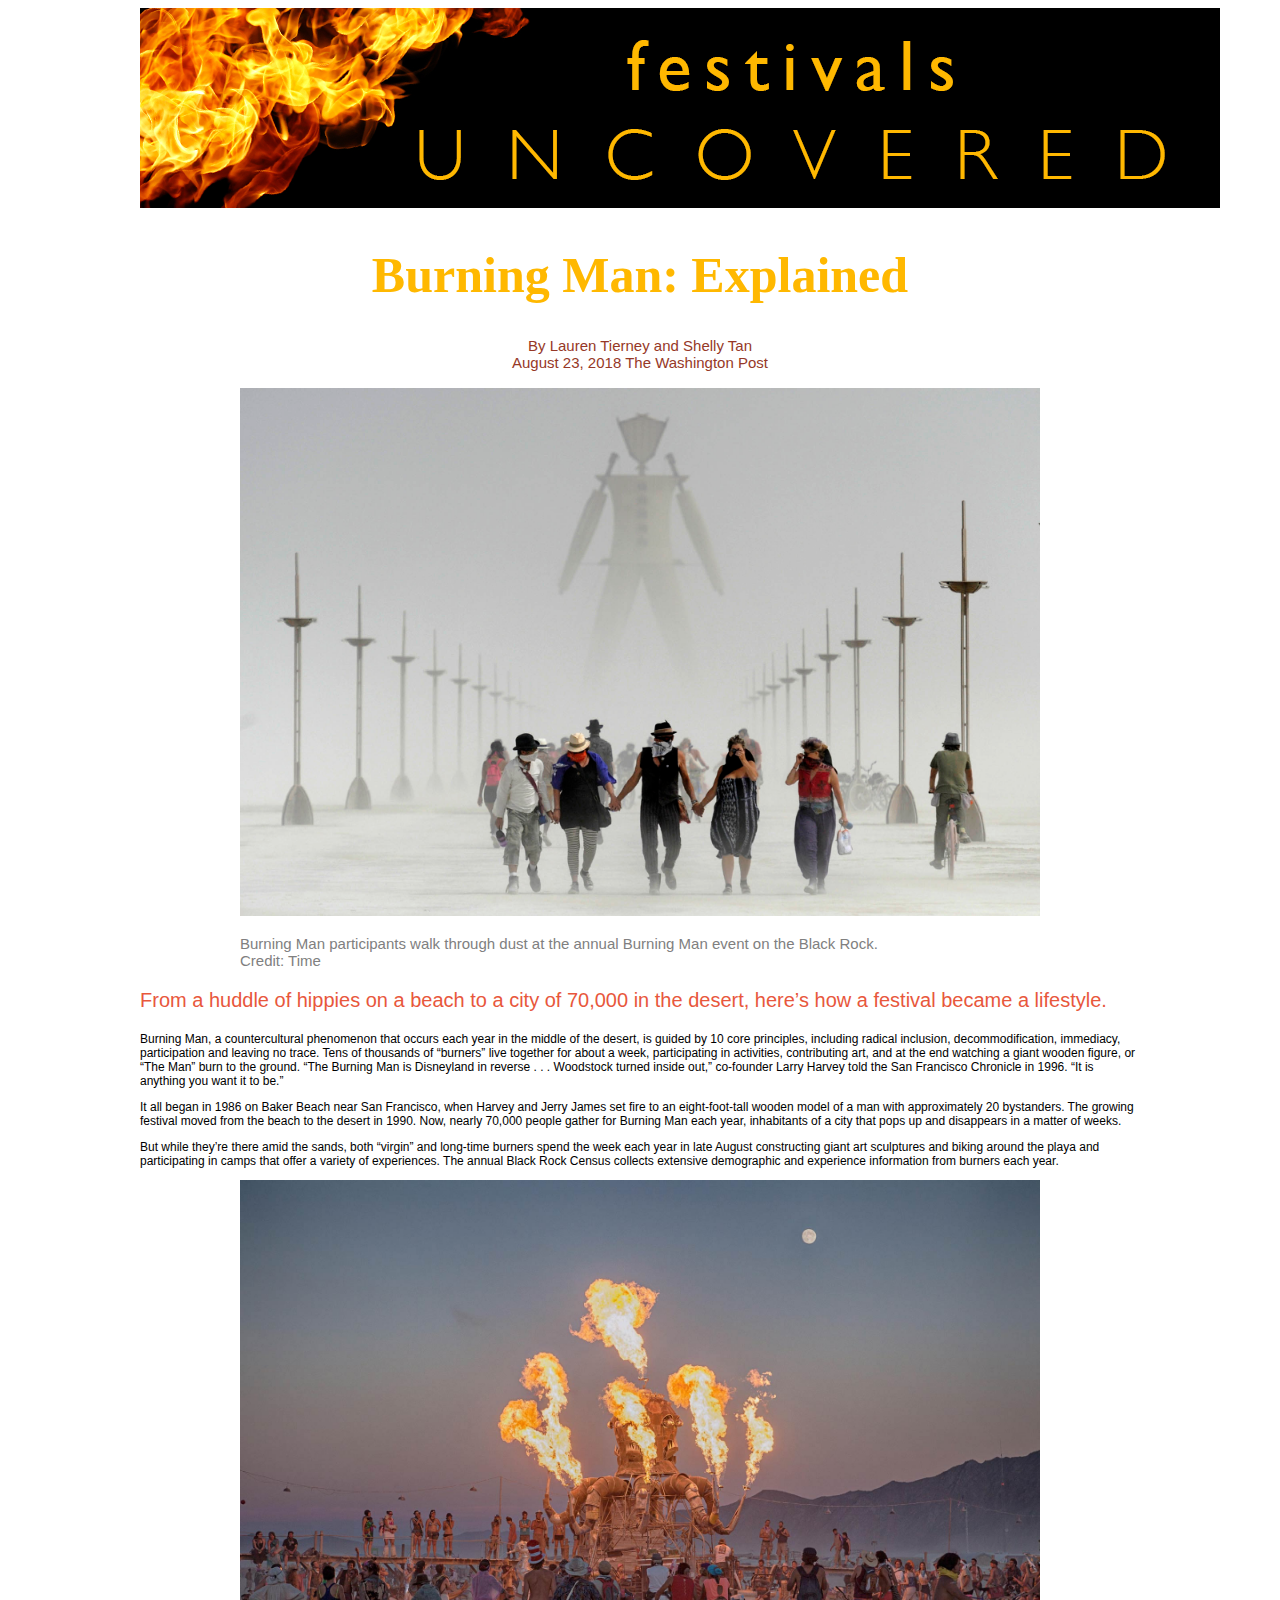
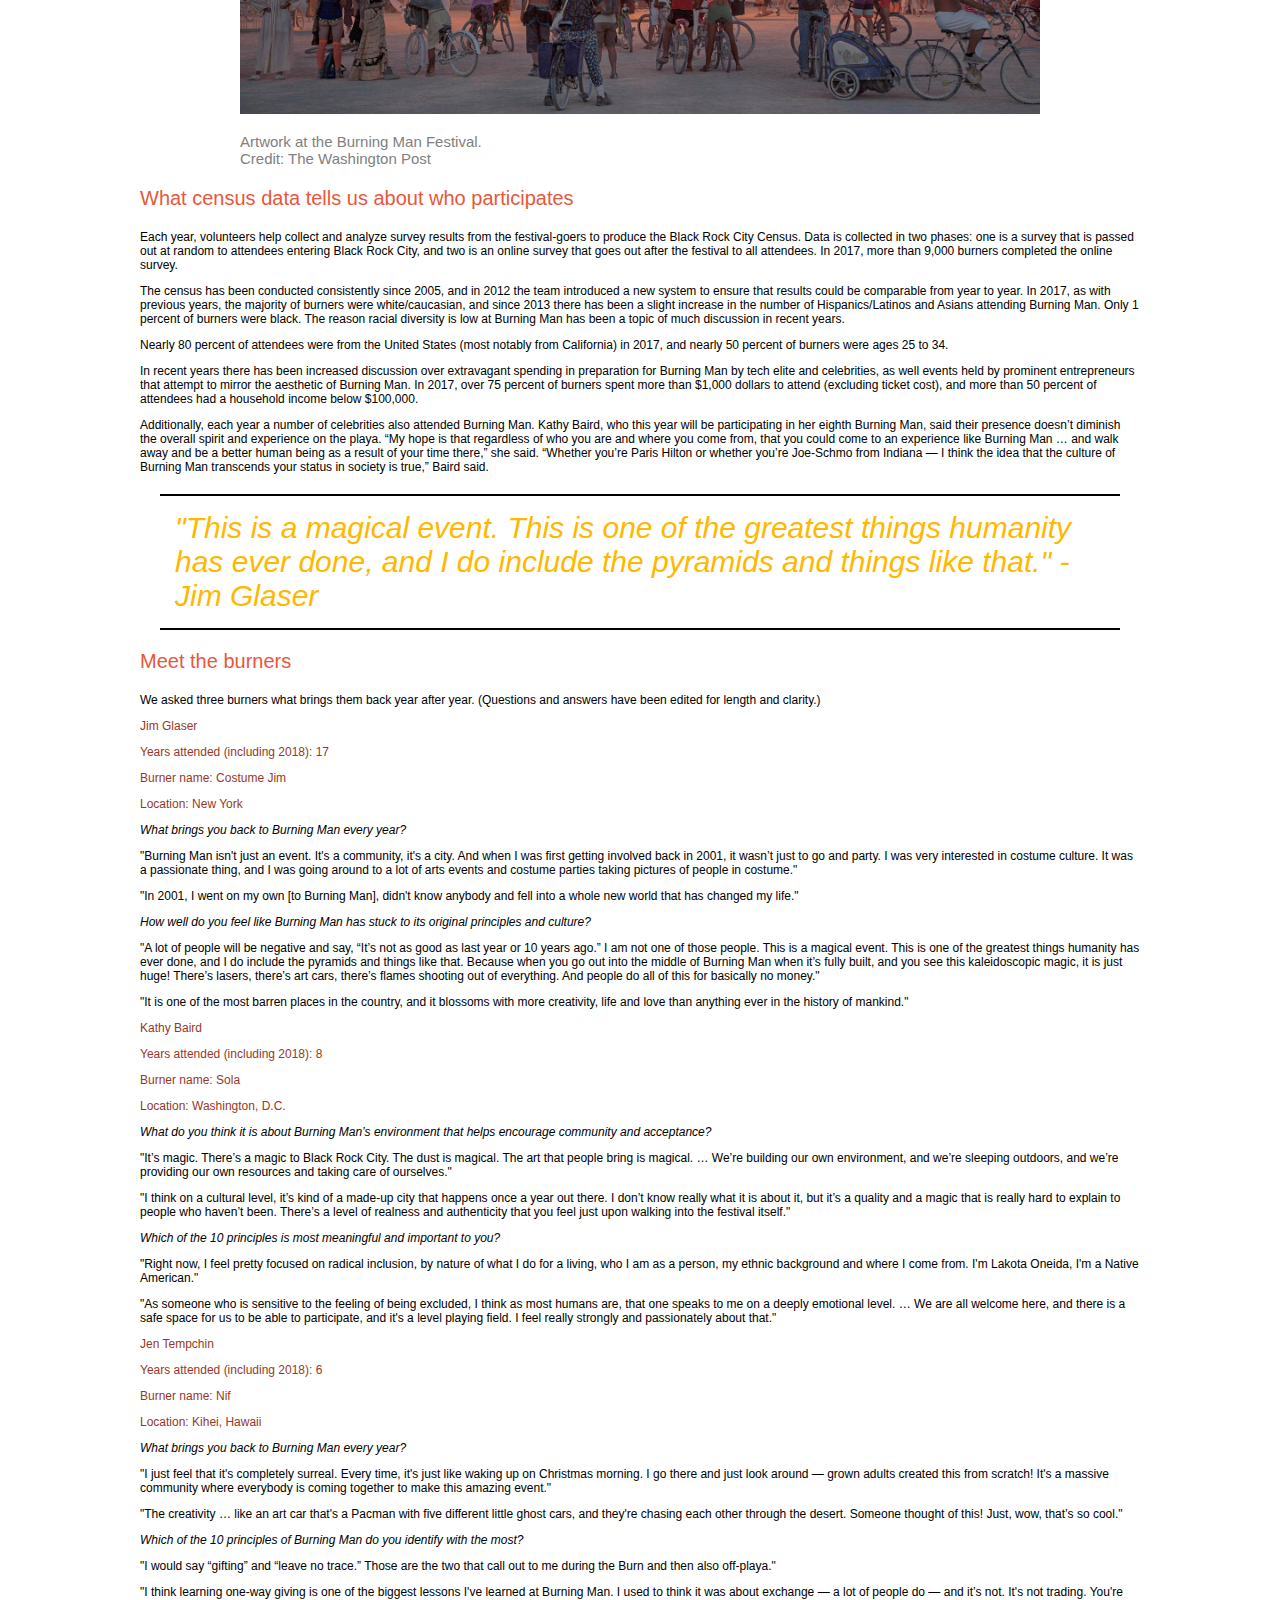
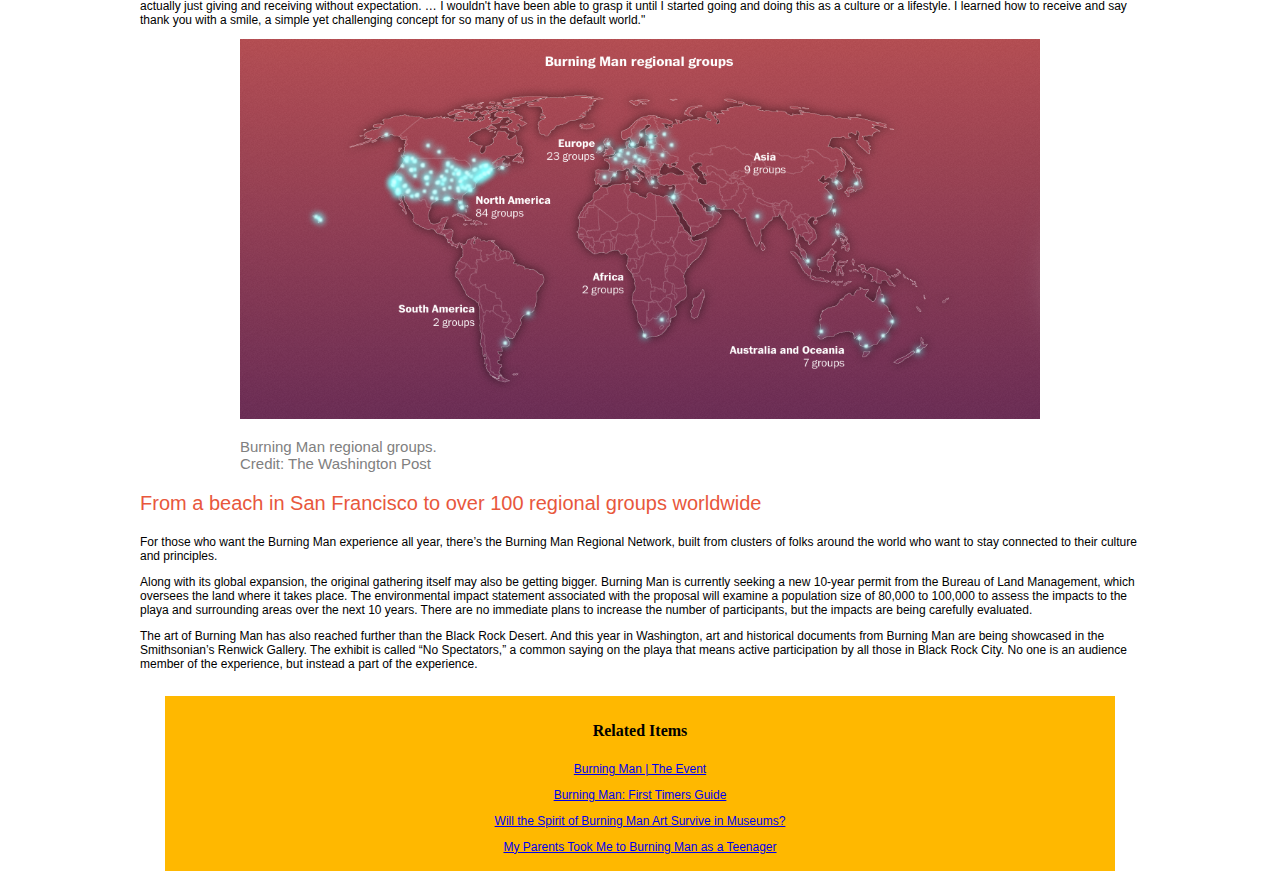
<file: midterm/index.html>
<!DOCTYPE html>
<html>

<head>
    <title> Jenna Cohen Midterm Part 2 </title>
    <link rel= "stylesheet" type= "text/css" href= "style.css">

</head>

<body>

<div id= "container">

<img src="images/banner.png" alt="banner"  >


  <h1 > Burning Man: Explained </h1>

  <div id= "byline">
  By Lauren Tierney and Shelly Tan
  <br>
  August 23, 2018 The Washington Post
  <br><br>

  </div>

  <img src= "images/bm3.jpg" alt="burning_man_photo" class= "image">
  <p class="caption"> Burning Man participants walk through dust at the annual Burning Man event on the Black Rock. <br> Credit: Time
  </p>


  <p class= "subhead">From a huddle of hippies on a beach to a city of 70,000 in the desert, here’s how a festival became a lifestyle.<p>

  <p>Burning Man, a countercultural phenomenon that occurs each year in the middle of the desert, is guided by 10 core principles, including radical inclusion, decommodification, immediacy, participation and leaving no trace. Tens of thousands of “burners” live together for about a week, participating in activities, contributing art, and at the end watching a giant wooden figure, or “The Man” burn to the ground. “The Burning Man is Disneyland in reverse . . . Woodstock turned inside out,” co-founder Larry Harvey told the San Francisco Chronicle in 1996. “It is anything you want it to be.” </p>

  <p>It all began in 1986 on Baker Beach near San Francisco, when Harvey and Jerry James set fire to an eight-foot-tall wooden model of a man with approximately 20 bystanders. The growing festival moved from the beach to the desert in 1990. Now, nearly 70,000 people gather for Burning Man each year, inhabitants of a city that pops up and disappears in a matter of weeks.</p>

  <p>But while they’re there amid the sands, both “virgin” and long-time burners spend the week each year in late August constructing giant art sculptures and biking around the playa and participating in camps that offer a variety of experiences. The annual Black Rock Census collects extensive demographic and experience information from burners each year.</p>

    <img src= "images/bm2.jpg" alt="burning_man_photo" class= "image">
    <p class="caption"> Artwork at the Burning Man Festival. <br> Credit: The Washington Post
    </p>


  <p class= "subhead"> What census data tells us about who participates</p>

  <p>Each year, volunteers help collect and analyze survey results from the festival-goers to produce the Black Rock City Census. Data is collected in two phases: one is a survey that is passed out at random to attendees entering Black Rock City, and two is an online survey that goes out after the festival to all attendees. In 2017, more than 9,000 burners completed the online survey.</p>

  <p>The census has been conducted consistently since 2005, and in 2012 the team introduced a new system to ensure that results could be comparable from year to year. In 2017, as with previous years, the majority of burners were white/caucasian, and since 2013 there has been a slight increase in the number of Hispanics/Latinos and Asians attending Burning Man. Only 1 percent of burners were black. The reason racial diversity is low at Burning Man has been a topic of much discussion in recent years.</p>

  <p>Nearly 80 percent of attendees were from the United States (most notably from California) in 2017, and nearly 50 percent of burners were ages 25 to 34.</p>

  <p>In recent years there has been increased discussion over extravagant spending in preparation for Burning Man by tech elite and celebrities, as well events held by prominent entrepreneurs that attempt to mirror the aesthetic of Burning Man. In 2017, over 75 percent of burners spent more than $1,000 dollars to attend (excluding ticket cost), and more than 50 percent of attendees had a household income below $100,000.</p>

  <p>Additionally, each year a number of celebrities also attended Burning Man. Kathy Baird, who this year will be participating in her eighth Burning Man, said their presence doesn’t diminish the overall spirit and experience on the playa. “My hope is that regardless of who you are and where you come from, that you could come to an experience like Burning Man … and walk away and be a better human being as a result of your time there,” she said. “Whether you’re Paris Hilton or whether you’re Joe-Schmo from Indiana — I think the idea that the culture of Burning Man transcends your status in society is true,” Baird said.</p>

<!-- this pullquote is formatted with specfic styling in the css sheet linked in order to set the text apart from the rest of the page -->

  <blockquote class="pullquote"> "This is a magical event. This is one of the greatest things humanity has ever done, and I do include the pyramids and things like that." - Jim Glaser</blockquote>

  <p class= "subhead"> Meet the burners</p>

  <p>We asked three burners what brings them back year after year. (Questions and answers have been edited for length and clarity.)</p>

<div class= "interview">
  <p>Jim Glaser</p>
  <p>Years attended (including 2018): 17</p>
  <p>  Burner name: Costume Jim</p>
  <p>Location: New York</p>

</div>

  <p class= "question">What brings you back to Burning Man every year?</p>

  <p>"Burning Man isn't just an event. It's a community, it's a city. And when I was first getting involved back in 2001, it wasn’t just to go and party. I was very interested in costume culture. It was a passionate thing, and I was going around to a lot of arts events and costume parties taking pictures of people in costume."</p>
  <p>"In 2001, I went on my own [to Burning Man], didn't know anybody and fell into a whole new world that has changed my life."</p>

  <p class= "question">How well do you feel like Burning Man has stuck to its original principles and culture?</p>

  <p>"A lot of people will be negative and say, “It’s not as good as last year or 10 years ago.” I am not one of those people. This is a magical event. This is one of the greatest things humanity has ever done, and I do include the pyramids and things like that. Because when you go out into the middle of Burning Man when it’s fully built, and you see this kaleidoscopic magic, it is just huge! There’s lasers, there’s art cars, there’s flames shooting out of everything. And people do all of this for basically no money."</p>

  <p>"It is one of the most barren places in the country, and it blossoms with more creativity, life and love than anything ever in the history of mankind."</p>

<div class= "interview">

  <p>Kathy Baird</p>
  <p>Years attended (including 2018): 8</p>
  <p>Burner name: Sola</p>
  <p>Location: Washington, D.C.</p>

</div>

  <p class= "question">  What do you think it is about Burning Man’s environment that helps encourage community and acceptance?</p>
  <p>"It’s magic. There’s a magic to Black Rock City. The dust is magical. The art that people bring is magical. … We’re building our own environment, and we’re sleeping outdoors, and we’re providing our own resources and taking care of ourselves."</p>
  <p>"I think on a cultural level, it’s kind of a made-up city that happens once a year out there. I don’t know really what it is about it, but it’s a quality and a magic that is really hard to explain to people who haven’t been. There’s a level of realness and authenticity that you feel just upon walking into the festival itself."</p>

  <p class= "question">Which of the 10 principles is most meaningful and important to you?</p>

  <p>"Right now, I feel pretty focused on radical inclusion, by nature of what I do for a living, who I am as a person, my ethnic background and where I come from. I'm Lakota Oneida, I'm a Native American."</p>
  <p>"As someone who is sensitive to the feeling of being excluded, I think as most humans are, that one speaks to me on a deeply emotional level. … We are all welcome here, and there is a safe space for us to be able to participate, and it's a level playing field. I feel really strongly and passionately about that."</p>

<div class= "interview">

  <p>Jen Tempchin</p>
  <p>Years attended (including 2018): 6</p>
  <p>Burner name: Nif</p>
  <p>Location: Kihei, Hawaii</p>

</div>

  <p class= "question">What brings you back to Burning Man every year?</p>

  <p>"I just feel that it's completely surreal. Every time, it's just like waking up on Christmas morning. I go there and just look around — grown adults created this from scratch! It's a massive community where everybody is coming together to make this amazing event."</p>
  <p>"The creativity … like an art car that's a Pacman with five different little ghost cars, and they're chasing each other through the desert. Someone thought of this! Just, wow, that’s so cool."</p>

  <p class= "question">Which of the 10 principles of Burning Man do you identify with the most?</p>

  <p>"I would say “gifting” and “leave no trace.” Those are the two that call out to me during the Burn and then also off-playa."</p>
  <p>"I think learning one-way giving is one of the biggest lessons I've learned at Burning Man. I used to think it was about exchange — a lot of people do — and it’s not. It's not trading. You're actually just giving and receiving without expectation. … I wouldn't have been able to grasp it until I started going and doing this as a culture or a lifestyle. I learned how to receive and say thank you with a smile, a simple yet challenging concept for so many of us in the default world."</p>


  <img src= "images/bm1.png" alt="burning_man_map" class= "image">
  <p class="caption"> Burning Man regional groups. <br> Credit: The Washington Post
  </p>

  <p class="subhead">From a beach in San Francisco to over 100 regional groups worldwide</p>

  <p>For those who want the Burning Man experience all year, there’s the Burning Man Regional Network, built from clusters of folks around the world who want to stay connected to their culture and principles.</p>

  <p>Along with its global expansion, the original gathering itself may also be getting bigger. Burning Man is currently seeking a new 10-year permit from the Bureau of Land Management, which oversees the land where it takes place. The environmental impact statement associated with the proposal will examine a population size of 80,000 to 100,000 to assess the impacts to the playa and surrounding areas over the next 10 years. There are no immediate plans to increase the number of participants, but the impacts are being carefully evaluated.</p>

  <p>The art of Burning Man has also reached further than the Black Rock Desert. And this year in Washington, art and historical documents from Burning Man are being showcased in the Smithsonian’s Renwick Gallery. The exhibit is called “No Spectators,” a common saying on the playa that means active participation by all those in Black Rock City. No one is an audience member of the experience, but instead a part of the experience. </p>

  <div class="related">
    <h4> Related Items</h4>

    <p><a href= "https://burningman.org/event/" target= _new>Burning Man | The Event </a></p>

    <p><a href= "https://burningman.org/event/preparation/first-timers-guide/" target= _new>Burning Man: First Timers Guide</a></p>

    <p><a href= "https://www.nytimes.com/2018/03/23/arts/design/burning-man-art-renwick-gallery.html" target= _new>Will the Spirit of Burning Man Art Survive in Museums?</a></p>

    <p><a href= "https://www.vogue.com/article/burning-man-festival-with-family-teenagers" target=_new > My Parents Took Me to Burning Man as a Teenager</a></p>

  </div>























</div>
</body>
</html>
</file>
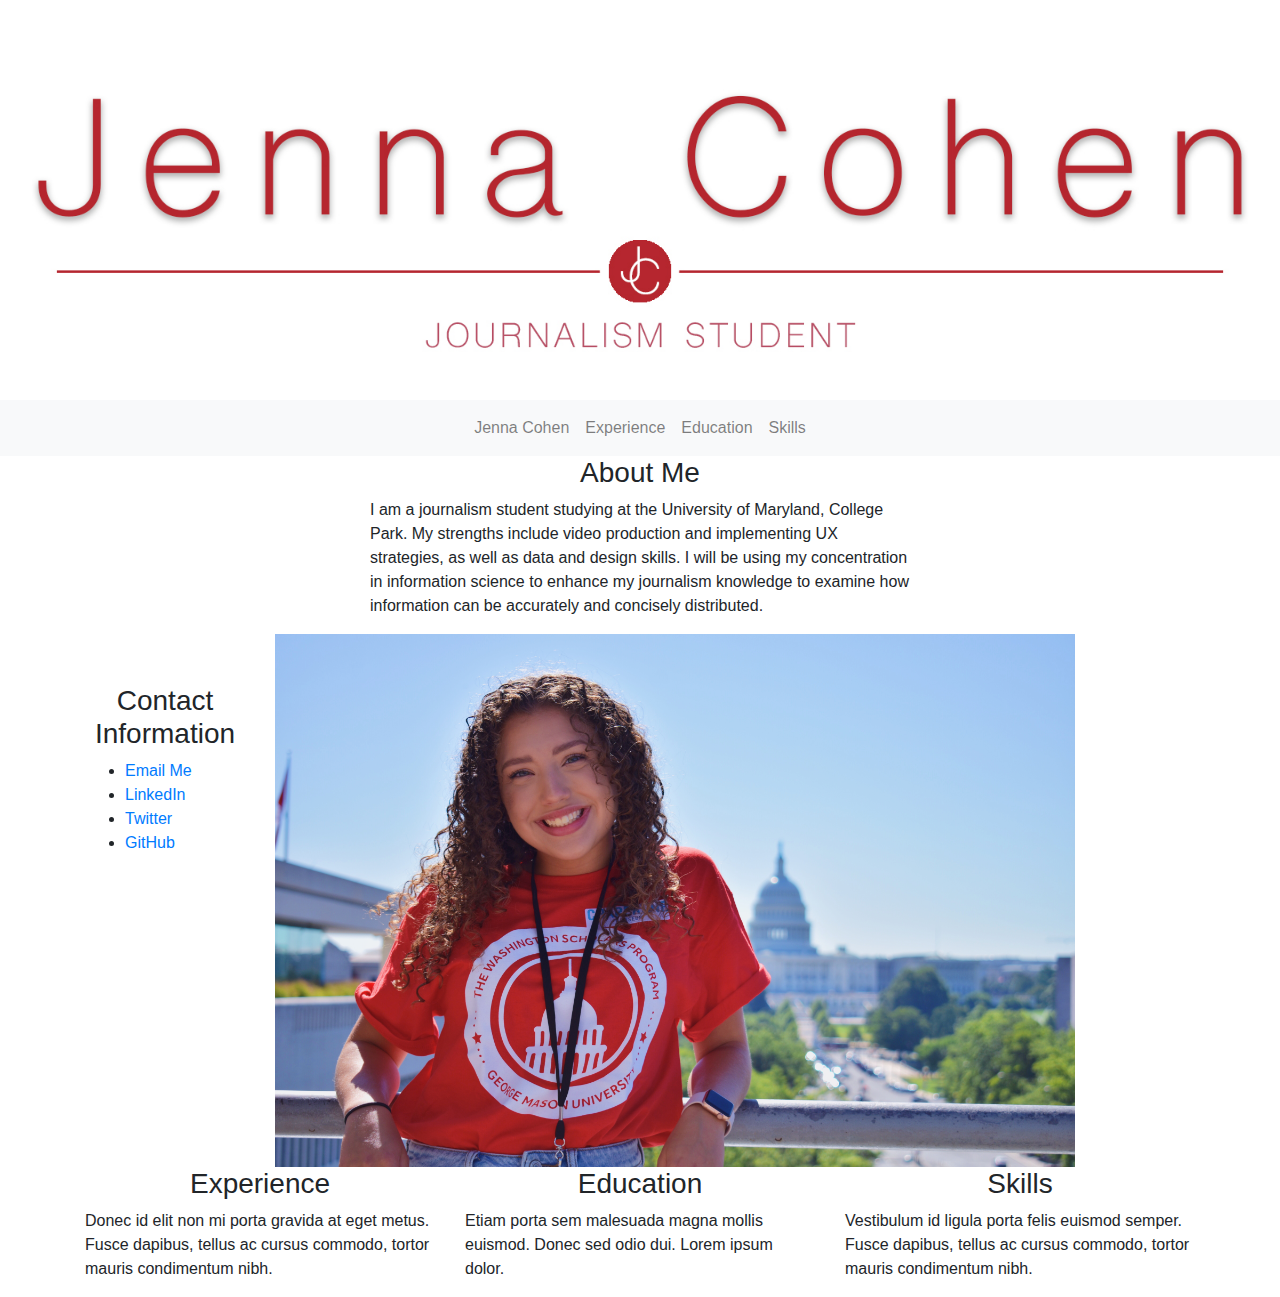
<file: Online Resume/index.html>
<!DOCTYPE html>
<html lang = "en">

<head>
 <meta charset="utf-8">
 <meta name="viewport" content="width=device-width, initial-scale=1, shrink-to-fit=no">

<!--bootstrap css-->
 <link rel="stylesheet" href="https://stackpath.bootstrapcdn.com/bootstrap/4.3.1/css/bootstrap.min.css" integrity="sha384-ggOyR0iXCbMQv3Xipma34MD+dH/1fQ784/j6cY/iJTQUOhcWr7x9JvoRxT2MZw1T" crossorigin="anonymous">

 <link rel= "stylesheet" type= "text/css" href ="style.css">

<title> Jenna Cohen Online Resume </title>

</head>

<img src="banner.jpg" class= "banner">

<nav class="navbar navbar-expand-lg navbar-light bg-light"  >

 <div class="collapse navbar-collapse" id="navbarSupportedContent">
   <ul class="navbar-nav mx-auto" >
     <li class="nav-item">
       <a class="nav-link" href="#imagelink">Jenna Cohen</a>
     </li>
     <li class="nav-item">
       <a class="nav-link" href="#experience">Experience</a>
     </li>
     <li class="nav-item">
       <a class="nav-link" href="#education">Education</a>
     </li>
     <li class="nav-item">
       <a class="nav-link" href="#skills">Skills</a>
     </li>

     </li>

 </div>
</nav>
<div class="container">

    <div class="row">


            <div class="col-md-3"></div>

            <div class="col-md-6">
                    <h3 class="title">About Me </h3>
                    <p>I am a journalism student studying at the University of Maryland, College Park. My strengths include video production and implementing UX strategies, as well as data and design skills. I will be using my concentration in information science to enhance my journalism knowledge to examine how information can be accurately and concisely distributed.</p>
            </div>

              <div class="col-md-3"></div>

    </div>

    <div class="row">

      <div class="col-md-2 space">

                <h3 class="title">Contact Information</h3>
                <ul>
                    <li class = "menu"> <a href = "mailto:jennaco@terpmail.umd.edu" target= "_blank"> Email Me </a></li>
                    <li class = "menu"> <a href = "https://www.linkedin.com/in/jenna-cohen-037a4a185/" target= "_blank">LinkedIn</a>  </li>
                    <li class = "menu"> <a href = "https://twitter.com/jennaco370" target= "_blank"> Twitter </a> </li>
                    <li class = "menu"> <a href = "https://github.com/jennacohen" target= "_blank"> GitHub </a></li>
                </ul>
        </div>


      <div class="col-md-8">
        <img src="cohen.jpg" alt= "jenna image" class="image" id="imagelink">

      </div>

      <div class="col-md-2"></div>

    </div>

    <div class="row">

            <div class="col-md-4">
                    <h3 class="title"> <a id="experience"></a>Experience</h3>
                    <p>Donec id elit non mi porta gravida at eget metus. Fusce dapibus, tellus ac cursus commodo, tortor mauris condimentum nibh.</p>
            </div>


            <div class="col-md-4">
                    <h3 class="title"><a id="education"></a> Education</h3>
                    <p>Etiam porta sem malesuada magna mollis euismod. Donec sed odio dui. Lorem ipsum dolor.</p>
            </div>

            <div class="col-md-4">
                    <h3 class="title"> <a id="skills"></a>Skills</h3>
                    <p>Vestibulum id ligula porta felis euismod semper. Fusce dapibus, tellus ac cursus commodo, tortor mauris condimentum nibh.</p>
            </div>
    </div>
</div>
</file>
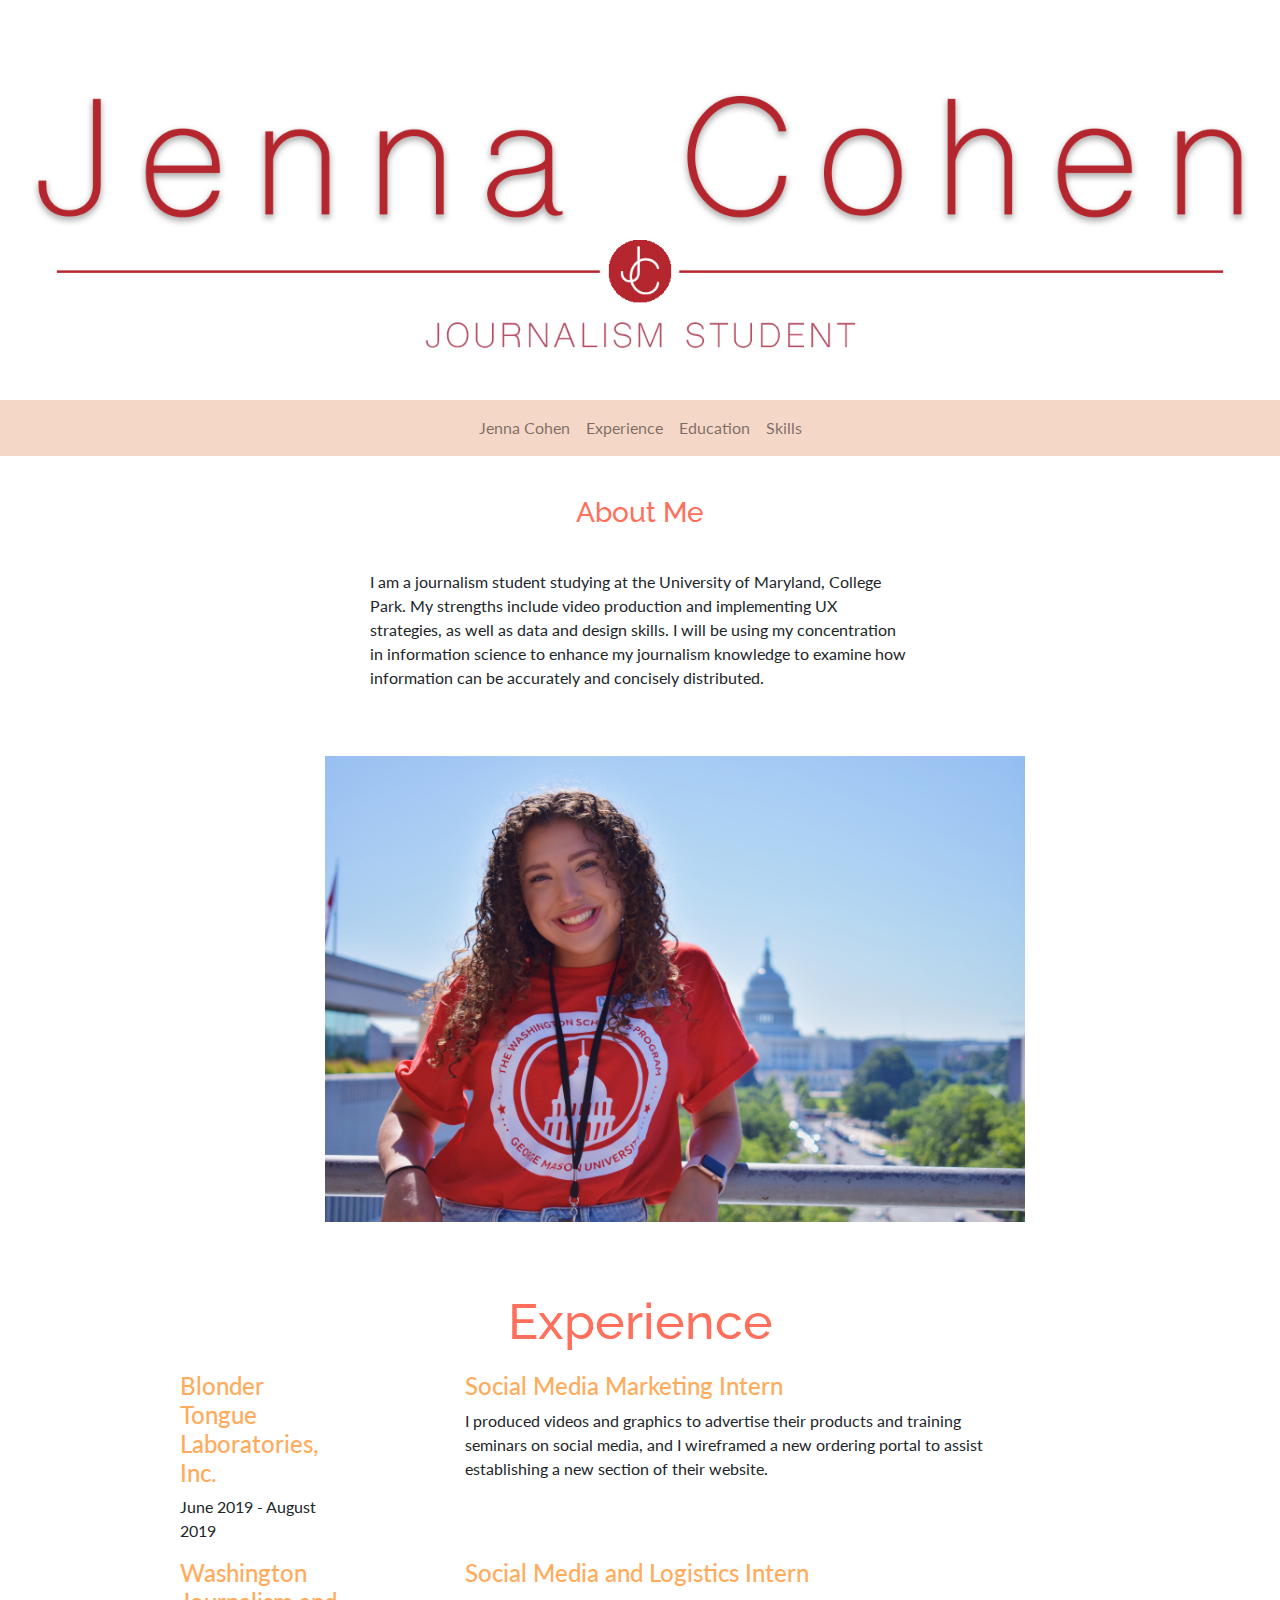
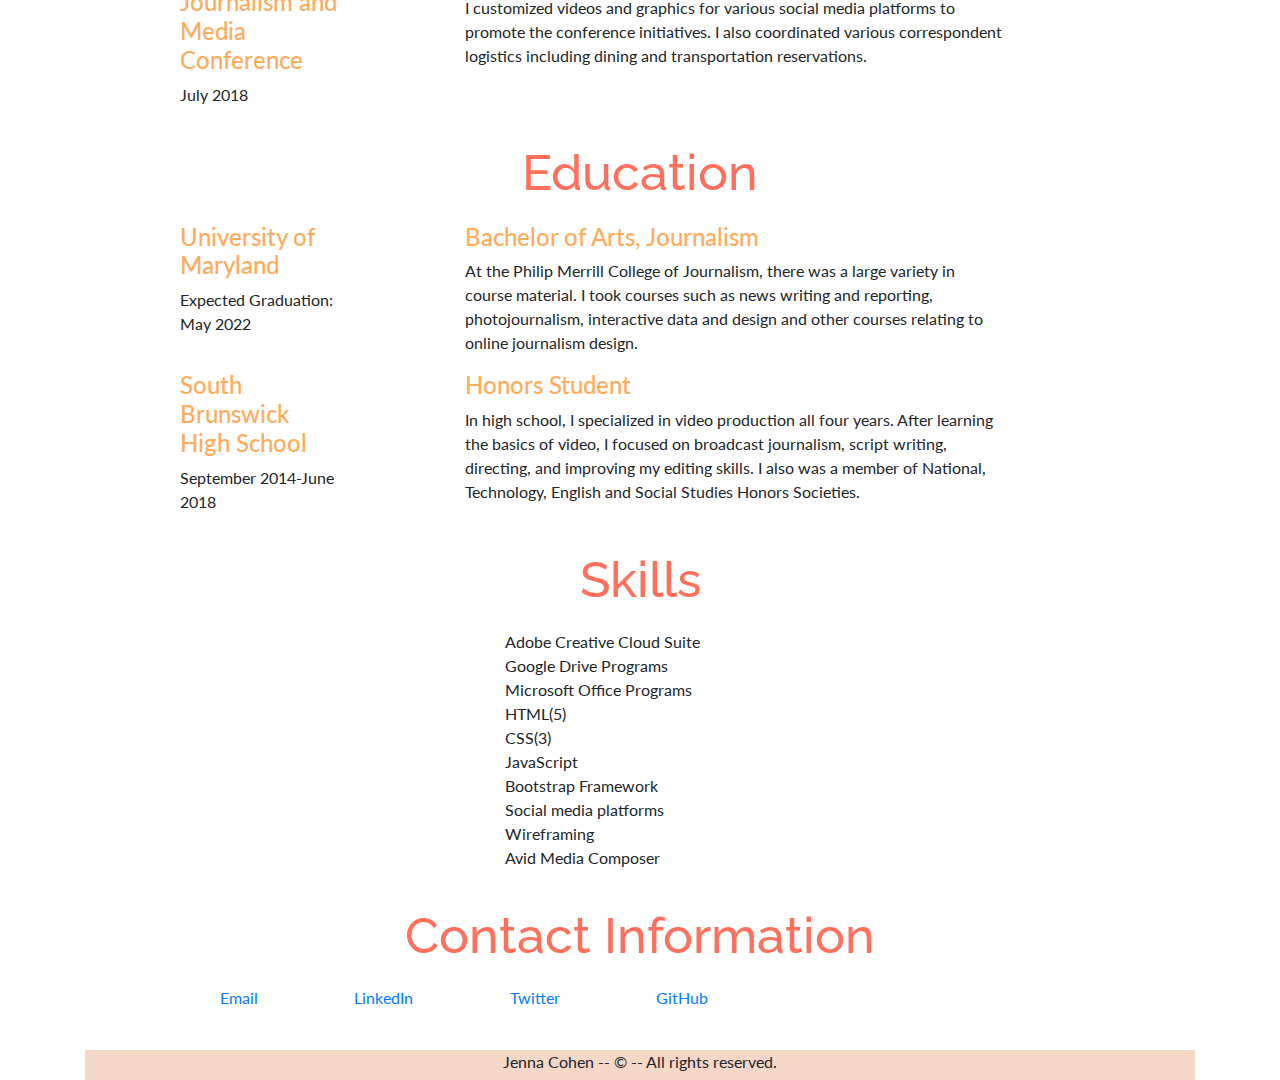
<file: onlineresume/index.html>
<!DOCTYPE html>
<html lang = "en">

<head>
 <meta charset="utf-8">
 <meta name="viewport" content="width=device-width, initial-scale=1, shrink-to-fit=no">

<!--bootstrap css-->
 <link rel="stylesheet" href="https://stackpath.bootstrapcdn.com/bootstrap/4.3.1/css/bootstrap.min.css" integrity="sha384-ggOyR0iXCbMQv3Xipma34MD+dH/1fQ784/j6cY/iJTQUOhcWr7x9JvoRxT2MZw1T" crossorigin="anonymous">

 <link rel= "stylesheet" type= "text/css" href ="style.css">
 <link href="https://fonts.googleapis.com/css?family=Lato|Raleway&display=swap" rel="stylesheet">

<title> Jenna Cohen Online Resume </title>

</head>

<img src="banner.jpg" class= "banner">
<body>
<nav class="navbar navbar-expand-lg navbar-light navbar-default"  >

 <div class="collapse navbar-collapse" id="navbarSupportedContent">
   <ul class="navbar-nav mx-auto" >
     <li class="nav-item">
       <a class="nav-link" href="#imagelink">Jenna Cohen</a>
     </li>
     <li class="nav-item">
       <a class="nav-link" href="#experience">Experience</a>
     </li>
     <li class="nav-item">
       <a class="nav-link" href="#education">Education</a>
     </li>
     <li class="nav-item">
       <a class="nav-link" href="#skills">Skills</a>
     </li>

     </li>

 </div>
</nav>
<div class="container">

    <div class="row">


            <div class="col-md-3"></div>

            <div class="col-md-6">
                    <h3 class="title">About Me </h3>
                    <p>I am a journalism student studying at the University of Maryland, College Park. My strengths include video production and implementing UX strategies, as well as data and design skills. I will be using my concentration in information science to enhance my journalism knowledge to examine how information can be accurately and concisely distributed.</p>
            </div>

              <div class="col-md-3"></div>

    </div>

    <div class="row">

      <div class="col-md-2 space">
        </div>


      <div class="col-md-8">
        <img src="cohen.jpg" alt= "jenna image" class="image" id="imagelink">

      </div>

      <div class="col-md-2"></div>

    </div>


    <div class="row">
        <div class="col-md-4"> </div>

        <div class="col-md-4" >
          <h2 class= "heading"><a id="experience"></a> Experience </h2>
        </div>

        <div class="col-md-4"> </div>
    </div>

    <div class="row">

      <div class="col-md-1"> </div>
        <div class="col-md-2">
        <h4 class="subtitle">Blonder Tongue Laboratories, Inc.</h4>
        <p> June 2019 - August 2019 </p>
        </div>

        <div class="col-md-1"> </div>

        <div class="col-md-6">
        <h4 class="subtitle"> Social Media Marketing Intern </h4>
        <p>I produced videos and graphics to advertise their products and training seminars on social media, and I wireframed a new ordering portal to assist establishing a new section of their website. </p>
        </div>
    </div>

    <div class="row">

      <div class="col-md-1"> </div>
        <div class="col-md-2">
        <h4 class="subtitle">Washington Journalism and Media Conference</h4>
        <p> July 2018 </p>
        </div>

        <div class="col-md-1"> </div>

        <div class="col-md-6">
        <h4 class="subtitle"> Social Media and Logistics Intern </h4>
        <p>I customized videos and graphics for various social media platforms to promote the conference initiatives. I also coordinated various correspondent logistics including dining and transportation reservations.</p>
        </div>
    </div>

    <div class="row" >
        <div class="col-md-4"> </div>

        <div class="col-md-4" >
          <h2 class= "heading" ><a id="education"></a> Education </h2>
        </div>

        <div class="col-md-4"> </div>
    </div>

    <div class="row">

      <div class="col-md-1"> </div>
        <div class="col-md-2">
        <h4 class="subtitle">University of Maryland</h4>
        <p> Expected Graduation: May 2022 </p>
        </div>

        <div class="col-md-1"> </div>

        <div class="col-md-6">
        <h4 class="subtitle"> Bachelor of Arts, Journalism </h4>
        <p>At the Philip Merrill College of Journalism, there was a large variety in course material. I took courses such as news writing and reporting, photojournalism, interactive data and design and other courses relating to online journalism design. </p>
        </div>
    </div>

    <div class="row">

      <div class="col-md-1"> </div>
        <div class="col-md-2">
        <h4 class="subtitle" >South Brunswick High School</h4>
        <p> September 2014-June 2018 </p>
        </div>

        <div class="col-md-1"> </div>

        <div class="col-md-6">
        <h4 class="subtitle"> Honors Student </h4>
        <p>In high school, I specialized in video production all four years. After learning the basics of video, I focused on broadcast journalism, script writing, directing, and improving my editing skills. I also was a member of National, Technology, English and Social Studies Honors Societies.</p>
        </div>
    </div>


    <div class="row">
        <div class="col-md-4"> </div>

        <div class="col-md-4" >
          <h2 class= "heading"><a id="skills"></a> Skills </h2>
        </div>

        <div class="col-md-4"> </div>
    </div>

    <div class="row">
      <div class="col-md-4"> </div>
      <div class="col-md-4">
      <ul class="list" >
      <li>Adobe Creative Cloud Suite</li>
      <li>Google Drive Programs</li>
      <li>Microsoft Office Programs</li>
      <li>HTML(5)</li>
      <li>CSS(3)</li>
      <li>JavaScript</li>
      <li>Bootstrap Framework</li>
      <li>Social media platforms</li>
      <li>Wireframing</li>
      <li>Avid Media Composer</li>
      </ul>
      </div>
      <div class="col-md-4"> </div>
            </div>

    <div class="row">
    <div class="col-md-1"> </div>
    <div class="col-md-10">
            <h3 class="heading">Contact Information</h3>
            <ul>
                <li class = "menu"> <a href = "mailto:jennaco@terpmail.umd.edu" target= "_blank"> Email </a></li>
                <li class = "menu"> <a href = "https://www.linkedin.com/in/jenna-cohen-037a4a185/" target= "_blank">LinkedIn</a>  </li>
                <li class = "menu"> <a href = "https://twitter.com/jennaco370" target= "_blank"> Twitter </a> </li>
                <li class = "menu"> <a href = "https://github.com/jennacohen" target= "_blank"> GitHub</a></li>
            </ul>
            </div>
      <div class="col-md-1"> </div>

      </div>

      <br>

    <footer class= "footer">
        Jenna Cohen -- © -- All rights reserved.
    </footer>
    </div>
</div>

</body>
</file>
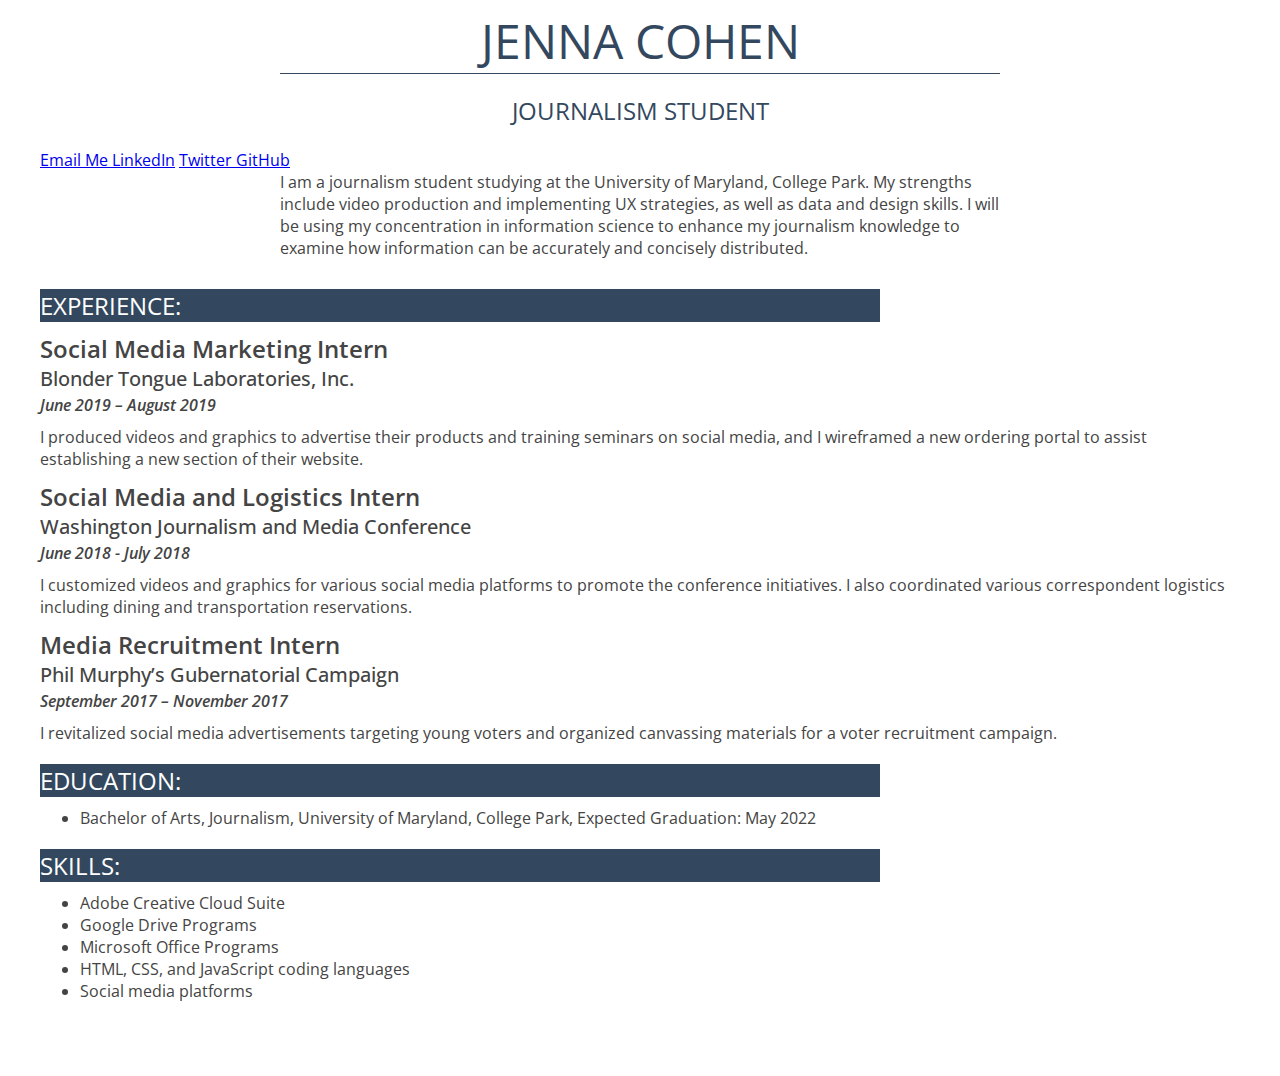
<file: resume/index.html>
<!DOCTYPE html>
<html>

  <head>
    <title>Jenna Cohen Resume</title>

    <link rel="stylesheet" type= "text/css" href="style.css" >
    <link href="https://fonts.googleapis.com/css?family=Open+Sans:400,700&display=swap" rel="stylesheet">
    <meta name="viewport" content="width=device-width, initial-scale=1.0">
  </head>

  <body>

    <div id = "container">

    <!-- I built this myself! -->

    <div id = "name"> Jenna Cohen </div>

    <div id = "title">Journalism Student</div>
    <br>
    <!--<img src="cohen.jpg" width=300px> -->

    <ul class = "menu">
        <li class = "menu"> <a href = "mailto:jennaco@terpmail.umd.edu"> Email Me </a></li>
        <li class = "menu"> <a href = "https://www.linkedin.com/in/jenna-cohen-037a4a185/">LinkedIn</a>  </li>
        <li class = "menu"> <a href = "https://twitter.com/jennaco370"> Twitter </a> </li>
        <li class = "menu"> <a href = "https://github.com/jennacohen"> GitHub </a></li>
    </ul>

    <p class= "top">
      I am a journalism student studying at the University of Maryland, College Park. My strengths include video production and implementing UX strategies, as well as data and design skills. I will be using my concentration in information science to enhance my journalism knowledge to examine how information can be accurately and concisely distributed.
    </p>

    <div class = "sectionheader">Experience:</div>

    <div class= "jobtitle">Social Media Marketing Intern</div>
      <div class = "organization">Blonder Tongue Laboratories, Inc.</div>
      <div class = "date">June 2019 – August 2019</div>
      <p class = "description">I produced videos and graphics to advertise their products and training seminars on social media, and I wireframed a new ordering portal to assist establishing a new section of their website.</p>

    <div class= "jobtitle">Social Media and Logistics Intern</div>
      <div class = "organization">Washington Journalism and Media Conference</div>
      <div class = "date">June 2018 - July 2018</div>
      <p class = "description">I customized videos and graphics for various social media platforms to promote the conference initiatives. I also coordinated various correspondent logistics including dining and transportation reservations.</p>

    <div class= "jobtitle">Media Recruitment Intern</div>
      <div class = "organization">Phil Murphy’s Gubernatorial Campaign</div>
      <div class = "date">September 2017 – November 2017</div>
      <p class = "description">I revitalized social media advertisements targeting young voters and organized canvassing materials for a voter recruitment campaign.</p>

    <div class = "sectionheader">Education:</div>
      <ul id = "degrees">
        <li>Bachelor of Arts, Journalism, University of Maryland, College Park, Expected Graduation: May 2022</li>
      </ul>

    <div class = "sectionheader">Skills:</div>
      <ul id = "do">
      <li>Adobe Creative Cloud Suite</li>
      <li>Google Drive Programs</li>
      <li>Microsoft Office Programs</li>
      <li>HTML, CSS, and JavaScript coding languages</li>
      <li>Social media platforms</li>
      </ul>

    </div>
  </body>



</html>
</file>
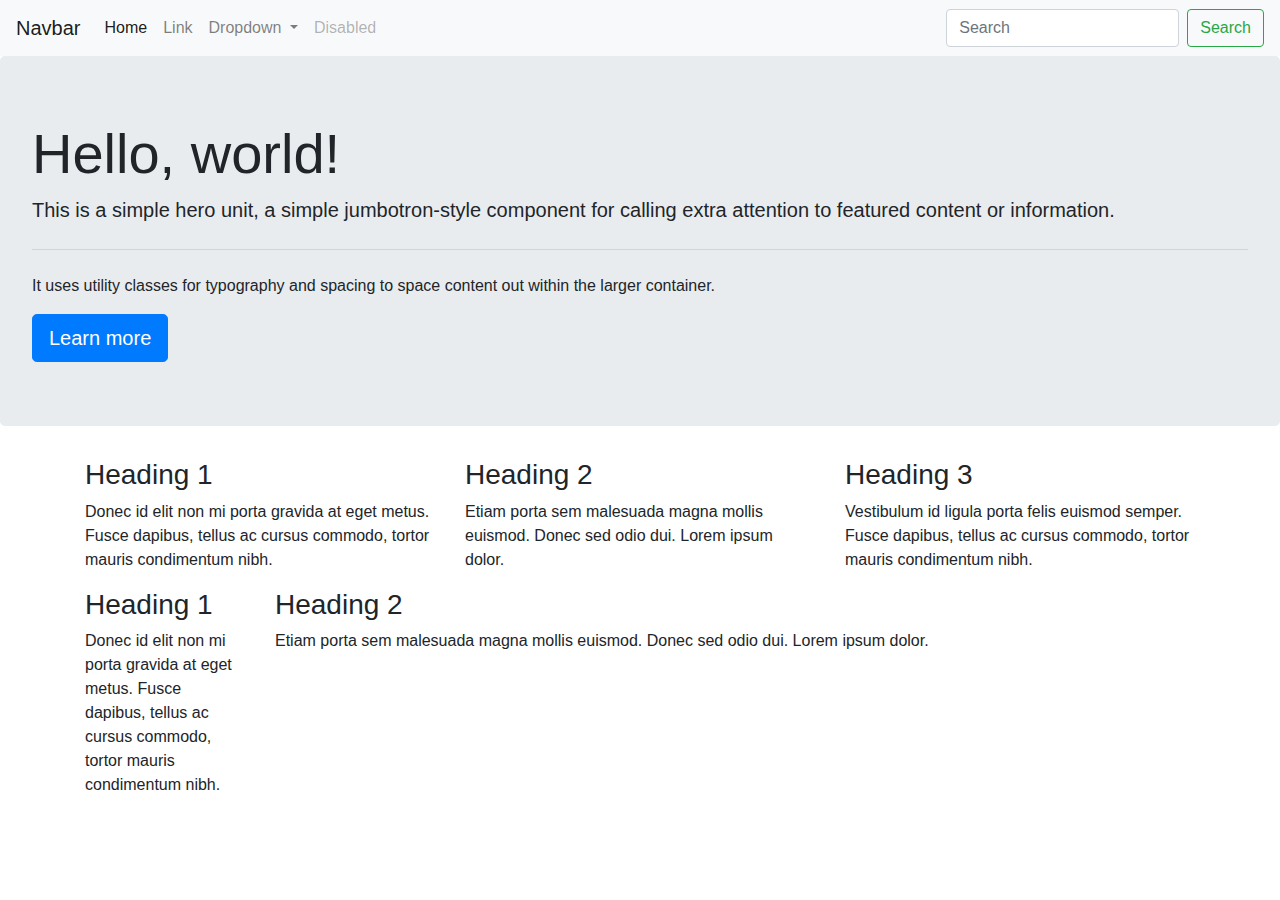
<file: bootstraptemplate.html>
<!DOCTYPE html>
<html lang = "en">

<head>
 <meta charset="utf-8">
 <meta name="viewport" content="width=device-width, initial-scale=1, shrink-to-fit=no">

<!--bootstrap css-->
 <link rel="stylesheet" href="https://stackpath.bootstrapcdn.com/bootstrap/4.3.1/css/bootstrap.min.css" integrity="sha384-ggOyR0iXCbMQv3Xipma34MD+dH/1fQ784/j6cY/iJTQUOhcWr7x9JvoRxT2MZw1T" crossorigin="anonymous">

<title> Bootstrap Template </title>

</head>

<body>


  <nav class="navbar navbar-expand-lg navbar-light bg-light">
   <a class="navbar-brand" href="#">Navbar</a>
   <button class="navbar-toggler" type="button" data-toggle="collapse" data-target="#navbarSupportedContent" aria-controls="navbarSupportedContent" aria-expanded="false" aria-label="Toggle navigation">
     <span class="navbar-toggler-icon"></span>
   </button>

   <div class="collapse navbar-collapse" id="navbarSupportedContent">
     <ul class="navbar-nav mr-auto">
       <li class="nav-item active">
         <a class="nav-link" href="#">Home <span class="sr-only">(current)</span></a>
       </li>
       <li class="nav-item">
         <a class="nav-link" href="#">Link</a>
       </li>
       <li class="nav-item dropdown">
         <a class="nav-link dropdown-toggle" href="#" id="navbarDropdown" role="button" data-toggle="dropdown" aria-haspopup="true" aria-expanded="false">
           Dropdown
         </a>
         <div class="dropdown-menu" aria-labelledby="navbarDropdown">
           <a class="dropdown-item" href="#">Action</a>
           <a class="dropdown-item" href="#">Another action</a>
           <div class="dropdown-divider"></div>
           <a class="dropdown-item" href="#">Something else here</a>
         </div>
       </li>
       <li class="nav-item">
         <a class="nav-link disabled" href="#">Disabled</a>
       </li>
     </ul>
     <form class="form-inline my-2 my-lg-0">
       <input class="form-control mr-sm-2" type="search" placeholder="Search" aria-label="Search">
       <button class="btn btn-outline-success my-2 my-sm-0" type="submit">Search</button>
     </form>
   </div>
  </nav>


  <div class="jumbotron">
   <h1 class="display-4">Hello, world!</h1>
   <p class="lead">This is a simple hero unit, a simple jumbotron-style component for calling extra attention to featured content or information.</p>
   <hr class="my-4">
   <p>It uses utility classes for typography and spacing to space content out within the larger container.</p>
   <a class="btn btn-primary btn-lg" href="#" role="button">Learn more</a>
  </div>


  <div class="container">
      <div class="row">

              <div class="col-md-4">
                      <h3>Heading 1</h3>
                      <p>Donec id elit non mi porta gravida at eget metus. Fusce dapibus, tellus ac cursus commodo, tortor mauris condimentum nibh.</p>
              </div>


              <div class="col-md-4">
                      <h3>Heading 2</h3>
                      <p>Etiam porta sem malesuada magna mollis euismod. Donec sed odio dui. Lorem ipsum dolor.</p>
              </div>

              <div class="col-md-4">
                      <h3>Heading 3</h3>
                      <p>Vestibulum id ligula porta felis euismod semper. Fusce dapibus, tellus ac cursus commodo, tortor mauris condimentum nibh.</p>
              </div>
      </div>

      <div class="row">

              <div class="col-md-2">
                      <h3>Heading 1</h3>
                      <p>Donec id elit non mi porta gravida at eget metus. Fusce dapibus, tellus ac cursus commodo, tortor mauris condimentum nibh.</p>
              </div>


              <div class="col-md-10">
                      <h3>Heading 2</h3>
                      <p>Etiam porta sem malesuada magna mollis euismod. Donec sed odio dui. Lorem ipsum dolor.</p>
              </div>


      </div>
</div>






  <!-- jQuery first, then Popper.js, then Bootstrap JS -->
   <script src="https://code.jquery.com/jquery-3.3.1.slim.min.js" integrity="sha384-q8i/X+965DzO0rT7abK41JStQIAqVgRVzpbzo5smXKp4YfRvH+8abtTE1Pi6jizo" crossorigin="anonymous"></script>
<script src="https://cdnjs.cloudflare.com/ajax/libs/popper.js/1.14.7/umd/popper.min.js" integrity="sha384-UO2eT0CpHqdSJQ6hJty5KVphtPhzWj9WO1clHTMGa3JDZwrnQq4sF86dIHNDz0W1" crossorigin="anonymous"></script>
<script src="https://stackpath.bootstrapcdn.com/bootstrap/4.3.1/js/bootstrap.min.js" integrity="sha384-JjSmVgyd0p3pXB1rRibZUAYoIIy6OrQ6VrjIEaFf/nJGzIxFDsf4x0xIM+B07jRM" crossorigin="anonymous"></script>
</body>


</html>
</file>
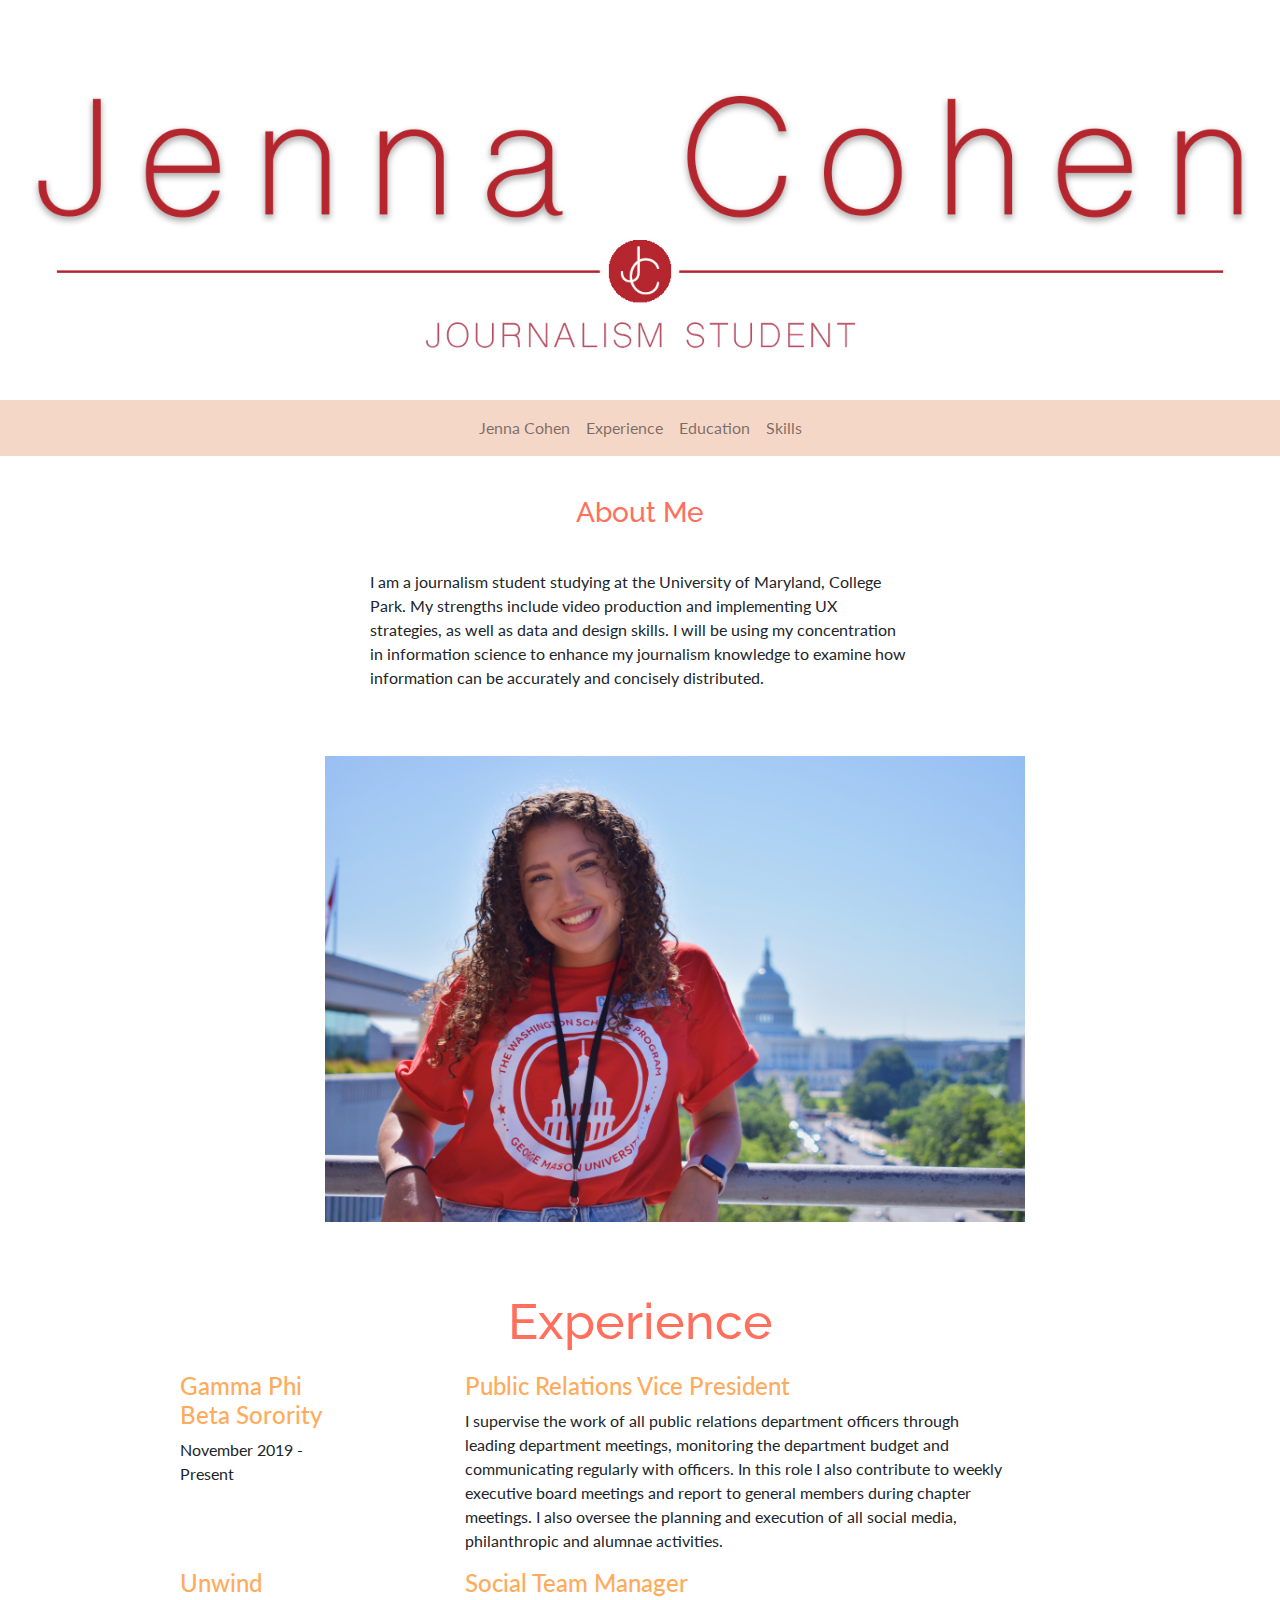
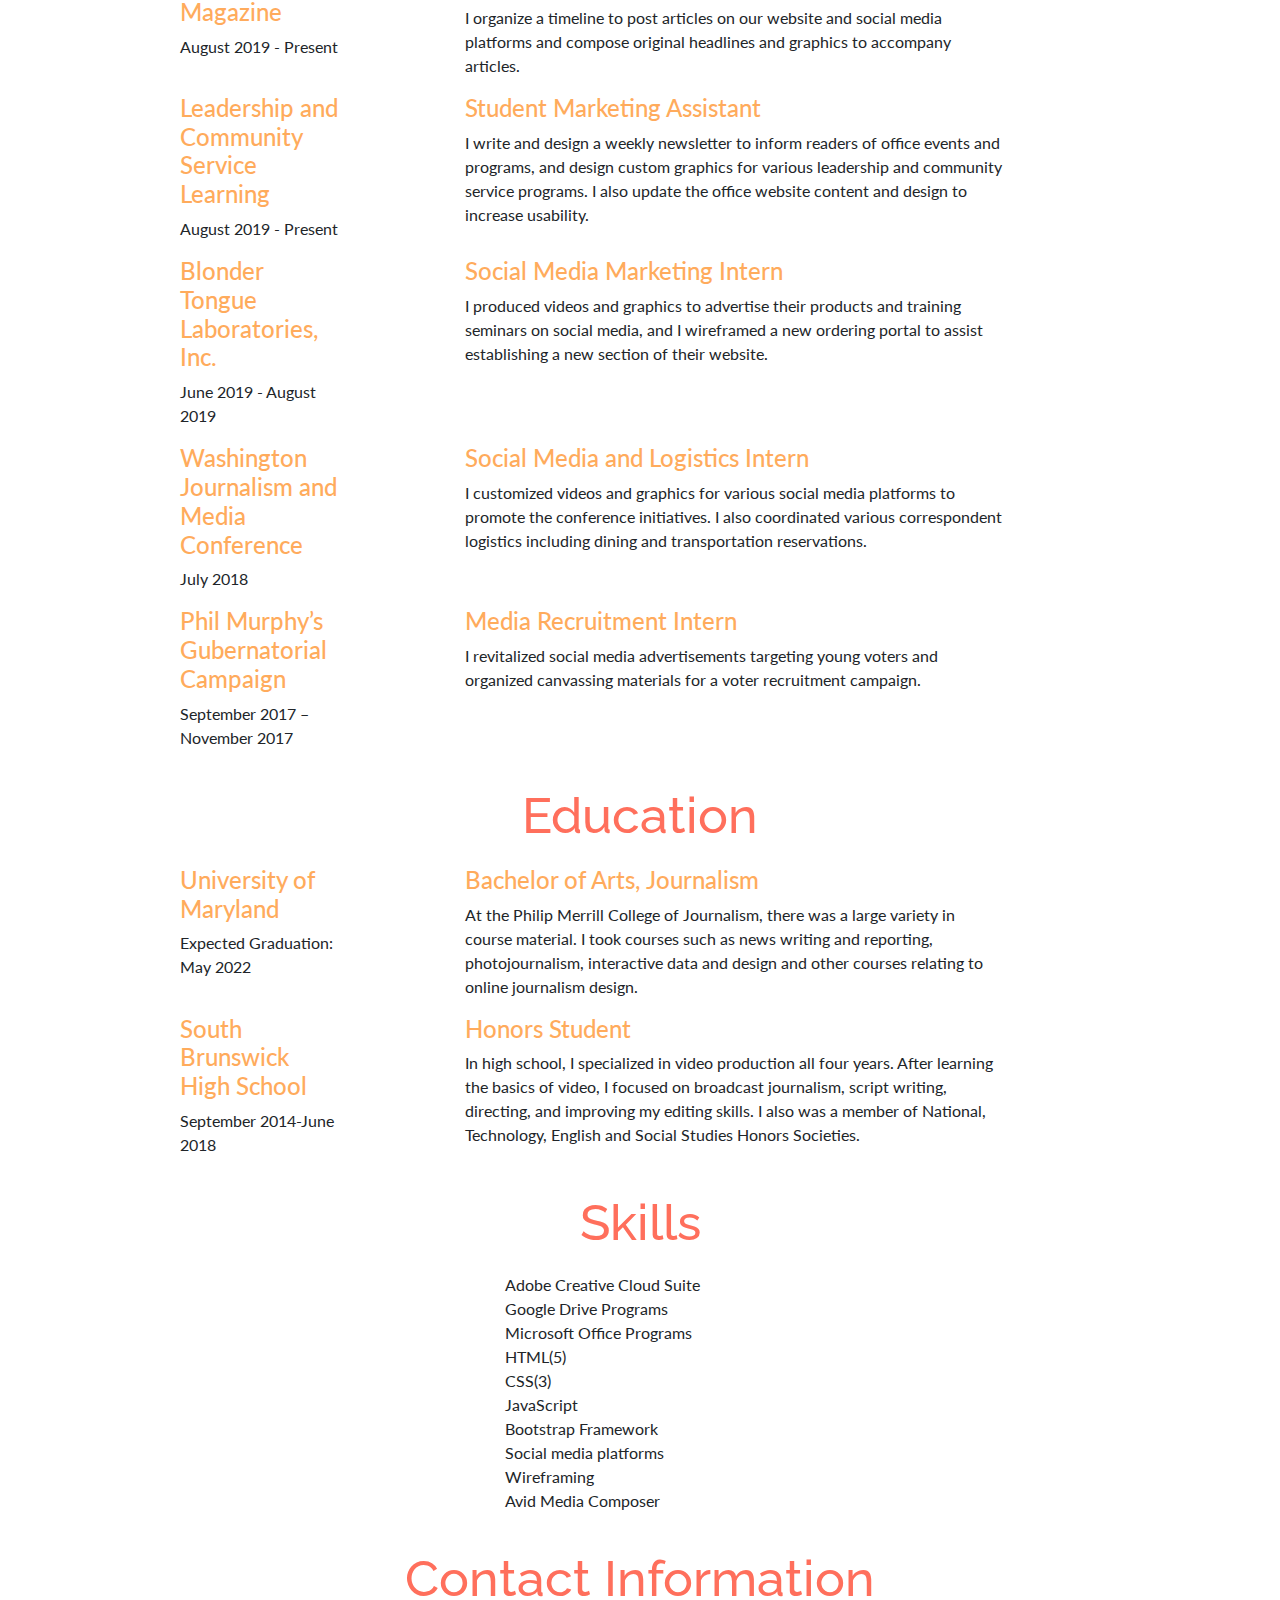
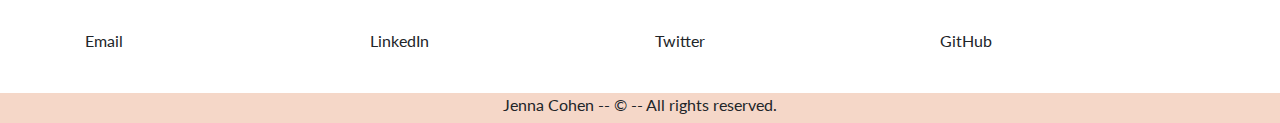
<file: resume-project/jenna-cohen-resume.html>
<!DOCTYPE html>
<html lang = "en">

<head>
 <meta charset="utf-8">
 <meta name="viewport" content="width=device-width, initial-scale=1, shrink-to-fit=no">

<!--bootstrap css-->
 <link rel="stylesheet" href="https://stackpath.bootstrapcdn.com/bootstrap/4.3.1/css/bootstrap.min.css" integrity="sha384-ggOyR0iXCbMQv3Xipma34MD+dH/1fQ784/j6cY/iJTQUOhcWr7x9JvoRxT2MZw1T" crossorigin="anonymous">
 <link rel="stylesheet" href="https://use.fontawesome.com/releases/v5.7.2/css/all.css" integrity="sha384-fnmOCqbTlWIlj8LyTjo7mOUStjsKC4pOpQbqyi7RrhN7udi9RwhKkMHpvLbHG9Sr" crossorigin="anonymous">
 <link rel= "stylesheet" type= "text/css" href ="style.css">
 <link href="https://fonts.googleapis.com/css?family=Lato|Raleway&display=swap" rel="stylesheet">

<title> Jenna Cohen Online Resume </title>

</head>

<img src="banner.jpg" class= "banner">

<body>
<nav class="navbar navbar-expand-lg navbar-light navbar-default"  >

 <div class="collapse navbar-collapse" id="navbarSupportedContent">
   <ul class="navbar-nav mx-auto" >
     <li class="nav-item">
       <a class="nav-link" href="#imagelink">Jenna Cohen</a>
     </li>
     <li class="nav-item">
       <a class="nav-link" href="#experience">Experience</a>
     </li>
     <li class="nav-item">
       <a class="nav-link" href="#education">Education</a>
     </li>
     <li class="nav-item">
       <a class="nav-link" href="#skills">Skills</a>
     </li>

     </li>

 </div>
</nav>
<div class="container">

    <div class="row">


            <div class="col-md-3"></div>

            <div class="col-md-6">
                    <h3 class="title">About Me </h3>
                    <p>I am a journalism student studying at the University of Maryland, College Park. My strengths include video production and implementing UX strategies, as well as data and design skills. I will be using my concentration in information science to enhance my journalism knowledge to examine how information can be accurately and concisely distributed.</p>
            </div>

              <div class="col-md-3"></div>

    </div>

    <div class="row">

      <div class="col-md-2 space">
        </div>


      <div class="col-md-8">
        <img src="cohen.jpg" alt= "jenna image" class="image" id="imagelink">

      </div>

      <div class="col-md-2"></div>

    </div>


    <div class="row">
        <div class="col-md-4"> </div>

        <div class="col-md-4" >
          <h2 class= "heading"><a id="experience"></a> Experience </h2>
        </div>

        <div class="col-md-4"> </div>
    </div>

    <div class="row">

          <div class="col-md-1"> </div>
            <div class="col-md-2">
            <h4 class="subtitle"> Gamma Phi Beta Sorority </h4>
            <p> November 2019 - Present </p>
            </div>

            <div class="col-md-1"> </div>

            <div class="col-md-6">
            <h4 class="subtitle"> Public Relations Vice President </h4>
            <p>I supervise the work of all public relations department officers through leading department meetings, monitoring the department budget and communicating regularly with officers. In this role I also contribute to weekly executive board meetings and report to general members during chapter meetings. I also oversee the planning and execution of all social media, philanthropic and alumnae activities. </p>
            </div>
        </div>


    <div class="row">

      <div class="col-md-1"> </div>
        <div class="col-md-2">
        <h4 class="subtitle">Unwind Magazine</h4>
        <p> August 2019 - Present </p>
        </div>

        <div class="col-md-1"> </div>

        <div class="col-md-6">
        <h4 class="subtitle"> Social Team Manager </h4>
        <p> I organize a timeline to post articles on our website and social media platforms and compose original headlines and graphics to accompany articles. </p>
        </div>
    </div>

    <div class="row">

      <div class="col-md-1"> </div>
        <div class="col-md-2">
        <h4 class="subtitle"> Leadership and Community Service Learning</h4>
        <p> August 2019 - Present </p>
        </div>

        <div class="col-md-1"> </div>

        <div class="col-md-6">
        <h4 class="subtitle"> Student Marketing Assistant </h4>
        <p>I write and design a weekly newsletter to inform readers of office events and programs, and design custom graphics for various leadership and community service programs. I also update the office website content and design to increase usability.</p>
        </div>
    </div>

    <div class="row">

      <div class="col-md-1"> </div>
        <div class="col-md-2">
        <h4 class="subtitle">Blonder Tongue Laboratories, Inc.</h4>
        <p> June 2019 - August 2019 </p>
        </div>

        <div class="col-md-1"> </div>

        <div class="col-md-6">
        <h4 class="subtitle"> Social Media Marketing Intern </h4>
        <p>I produced videos and graphics to advertise their products and training seminars on social media, and I wireframed a new ordering portal to assist establishing a new section of their website. </p>
        </div>
    </div>

    <div class="row">

      <div class="col-md-1"> </div>
        <div class="col-md-2">
        <h4 class="subtitle">Washington Journalism and Media Conference</h4>
        <p> July 2018 </p>
        </div>

        <div class="col-md-1"> </div>

        <div class="col-md-6">
        <h4 class="subtitle"> Social Media and Logistics Intern </h4>
        <p>I customized videos and graphics for various social media platforms to promote the conference initiatives. I also coordinated various correspondent logistics including dining and transportation reservations.</p>
        </div>
    </div>

    <div class="row">

      <div class="col-md-1"> </div>
        <div class="col-md-2">
        <h4 class="subtitle">Phil Murphy’s Gubernatorial Campaign</h4>
        <p> September 2017 – November 2017</p>
        </div>

        <div class="col-md-1"> </div>

        <div class="col-md-6">
        <h4 class="subtitle"> Media Recruitment Intern </h4>
        <p>I revitalized social media advertisements targeting young voters and organized canvassing materials for a voter recruitment campaign.</p>
        </div>
    </div>

    <div class="row" >
        <div class="col-md-4"> </div>

        <div class="col-md-4" >
          <h2 class= "heading" ><a id="education"></a> Education </h2>
        </div>

        <div class="col-md-4"> </div>
    </div>

    <div class="row">

      <div class="col-md-1"> </div>
        <div class="col-md-2">
        <h4 class="subtitle">University of Maryland</h4>
        <p> Expected Graduation: May 2022 </p>
        </div>

        <div class="col-md-1"> </div>

        <div class="col-md-6">
        <h4 class="subtitle"> Bachelor of Arts, Journalism </h4>
        <p>At the Philip Merrill College of Journalism, there was a large variety in course material. I took courses such as news writing and reporting, photojournalism, interactive data and design and other courses relating to online journalism design. </p>
        </div>
    </div>

    <div class="row">

      <div class="col-md-1"> </div>
        <div class="col-md-2">
        <h4 class="subtitle" >South Brunswick High School</h4>
        <p> September 2014-June 2018 </p>
        </div>

        <div class="col-md-1"> </div>

        <div class="col-md-6">
        <h4 class="subtitle"> Honors Student </h4>
        <p>In high school, I specialized in video production all four years. After learning the basics of video, I focused on broadcast journalism, script writing, directing, and improving my editing skills. I also was a member of National, Technology, English and Social Studies Honors Societies.</p>
        </div>
    </div>


    <div class="row">
        <div class="col-md-4"> </div>

        <div class="col-md-4" >
          <h2 class= "heading"><a id="skills"></a> Skills </h2>
        </div>

        <div class="col-md-4"> </div>
    </div>

    <div class="row">
      <div class="col-md-4"> </div>
      <div class="col-md-4">
      <ul class="list" >
      <li>Adobe Creative Cloud Suite</li>
      <li>Google Drive Programs</li>
      <li>Microsoft Office Programs</li>
      <li>HTML(5)</li>
      <li>CSS(3)</li>
      <li>JavaScript</li>
      <li>Bootstrap Framework</li>
      <li>Social media platforms</li>
      <li>Wireframing</li>
      <li>Avid Media Composer</li>
      </ul>
      </div>
      <div class="col-md-4"> </div>
            </div>

    <div class="row">
        <div class="col-md-2"> </div>
        <div class="col-md-8">
          <h3 class="heading">Contact Information</h3>
        </div>
        <div class="col-md-2"> </div>
    </div>

    <div class="row">

        <div class="col-md-3">
            <a href = "mailto:jennaco@terpmail.umd.edu" target= "_blank"> <i class="far fa-envelope-open fa-3x" style = "color: #FFAB5C"></i> </a>
            <p class= "center"> Email </p>
        </div>
        <div class="col-md-3">
            <a href = "https://www.linkedin.com/in/jenna-cohen-037a4a185/" target= "_blank"><i class="fab fa-linkedin-in fa-3x" style = "color: #FFAB5C"></i></a>
            <p class= "center"> LinkedIn </p>
          </div>
          <div class="col-md-3">
            <a href = "https://twitter.com/jennaco370" target= "_blank"> <i class="fab fa-twitter fa-3x" style = "color: #FFAB5C"></i> </a>
            <p class= "center"> Twitter </p>
          </div>
          <div class="col-md-3">
            <a href = "https://github.com/jennacohen" target= "_blank"> <i class="fab fa-github fa-3x" style = "color: #FFAB5C"></i></a>
            <p class= "center"> GitHub </p>
          </div>

            </div>

      </div>

      <br>

    <footer class= "footer">
        Jenna Cohen -- © -- All rights reserved.
    </footer>
    </div>
</div>

</body>
</file>
<file: midterm/style.css>
/* this is the stylesheet */

#container{
margin: 0 auto;
width: 1000px;
padding-left: 100px;
padding-right:100px;
}


h1{
  font-size: 50px;
  color:#ffb800;
  font-family: Times, serif;
  text-align: center;
}

#byline{
  font-size: 15px;
  color:#963827;
  font-family: Helvetica, Arial, sans-serif;
  text-align: center;
}

.subhead{
  font-size: 20px;
  color:#E8573C;
  font-family: Helvetica, Arial, sans-serif;
}

p{
  font-size: 12px;
  font-family: Helvetica, Arial, sans-serif;
}

.pullquote{

  font-size: 30px;
  font-family: helvetica, sans-serif;
  font-style: italic;
  margin: 20px;
  padding: 15px;
  color: #ffb800;
  border-top: 2px solid black;
  border-bottom: 2px solid black;

}

.question{
  font-size: 12px;
  color:#000000;
  font-family: Helvetica, Arial, sans-serif;
  font-style: oblique;
}

/* i want the people being interviewed to stand out in the article- so giving them a different color will help them pop on the page */
.interview{
  font-size: 15px;
  color:#963827;
  font-family: Helvetica, Arial, sans-serif;
  font-style: bold;
}

.image{
  max-width: 800px;
  padding-left: 100px;
  padding-right: 100px;

}

.caption{
  color:grey;
  padding-left: 100px;
  font-size: 15px;
}

.related{
  background: #ffb800;
  margin: 25px;
  padding:5px;
  text-align: center;
}
</file>
<file: Online Resume/style.css>
.banner{
  width:1600px
}

@media screen and (max-width: 1600px) {

  .banner{
    width: 100%;
  }
}

.image{
  width:800px
}

@media screen and (max-width: 800px) {

  .image{
    width: 100%;
  }
}
}

p{
margin: 0 auto;
}

.title{
text-align: center;
}

.space{
  padding-top: 50px;
}
</file>
<file: onlineresume/style.css>
.banner{
  width:1600px
}

@media screen and (max-width: 1600px) {

  .banner{
    width: 100%;
  }
}

.image{
  width:800px;
  padding: 50px;
}

@media screen and (max-width: 800px) {

  .image{
    width: 100%;
  }
}
}

p{
margin: 0 auto;
}

.heading{
  text-align: center;
  font-family: Raleway, sans-serif;
  color: #FF6F5C ;
  font-size: 50px;
  margin: 10px;
  padding: 10px;

}

.title{
  text-align: center;
  padding: 20px;
  margin: 20px;
  font-family: Raleway, sans-serif;
  color: #FF6F5C

}


.space{
  padding-top: 50px;
}

body {
  font-family: Lato, sans-serif;
}

.list{
  list-style-type: none;
  display: inline-inline-block;
  font-size: 16px;


}

.subtitle{
  color:#FFAB5C;
}

.background{
  background: #F5D7C8;
}
.navbar-default {
    background-color: #F5D7C8;
    border-color: #E7E7E7;
}

.footer{
  background-color: #F5D7C8;
  border-color: #E7E7E7;
  width: 1600px;
  height: 30px;
}



@media screen and (max-width: 1600px) {

  .footer{
    width: 100%;
    text-align: center;
  }
}

.image{
  width:800px;
  padding: 50px;
}

@media screen and (max-width: 800px) {

  .image{
    width: 100%;
  }
}
}

.grey {
  color: #8C847D;
}





.menu{
  display: inline;
  text-align: center;
  padding-right: 10%;
  width: auto;
  margin-right: 0.5%;
  padding-left: 0;
  margin-left: 0;
  padding-top: 10px;
  padding-bottom: 10px;
}
</file>
<file: resume/style.css>
/*styles for my resume*/

body {

font-family: 'Open Sans', arial, sans-sans-serif;
font-size: 1em;
color: #444;

}

/*applied to whole page */
#container {
  width: 100%;
  max-width: 1200px;
  margin: 0 auto;
  padding-bottom: 50px;
}


/*name at top*/
#name{

color: #33485e;
font-size: 3em;
text-align: center;
text-transform: uppercase;
width: 60%;
min-width: 300px;
border-bottom: 1px solid #33485e;
margin: 0 auto;

}
/*position title*/
#title{
  color: #33485e;
  font-size: 1.5em;
  text-transform: uppercase;
  font-weight:600px;
  text-align: center;
  margin-top: 20px;

}

/*section titles*/
.sectionheader{
  font-size: 1.5em;
  text-transform: uppercase;
  background-color: #33485e;
  color: #FFF;
  margin-bottom: 10px;
  margin-top: 20px;
  width: 70%;
  min-width: 300px;
}

/*job titles*/
.jobtitle{
  font-weight: 600;
  font-size: 1.5em;
}

/*job organization*/
.organization{
  font-weight: 500;
  font-size: 1.25em;
}

/*dates held*/
.date{
  font-weight: 600;
  font-size: 1em;
  font-style: italic;
  margin-top: 2px;
}

.description{
  margin-top:10px;
  margin-bottom: 10px;
}

/*education and skills lists*/
li {
  font-size: 1em;

}

.menu {
  margin: 0px ;
  padding: 0px;
  margin: 0 auto;
  display: inline;
  list-style-type: none;
}

#degrees {
  margin-top: 5px;
}

#do {
  margin-top: 5px;
}

.top{
  width: 60%;
  min-width: 300px;
  margin: 0 auto;
  margin-bottom: 30px;
}
</file>
<file: resume-project/style.css>
.banner{
  width:1600px
}

@media screen and (max-width: 1600px) {

  .banner{
    width: 100%;
  }
}

.image{
  width:800px;
  padding: 50px;
}

@media screen and (max-width: 800px) {

  .image{
    width: 100%;
  }
}
}

.center{
margin: 0 auto;
}

.heading{
  text-align: center;
  font-family: Raleway, sans-serif;
  color: #FF6F5C ;
  font-size: 50px;
  margin: 10px;
  padding: 10px;

}

.title{
  text-align: center;
  padding: 20px;
  margin: 20px;
  font-family: Raleway, sans-serif;
  color: #FF6F5C

}


.space{
  padding-top: 50px;
}

body {
  font-family: Lato, sans-serif;
}

.list{
  list-style-type: none;
  display: inline-inline-block;
  font-size: 16px;


}

.subtitle{
  color:#FFAB5C;
}

.background{
  background: #F5D7C8;
}
.navbar-default {
    background-color: #F5D7C8;
    border-color: #E7E7E7;
}

.footer{
  background-color: #F5D7C8;
  border-color: #E7E7E7;
  width: 1600px;
  height: 30px;
}



@media screen and (max-width: 1600px) {

  .footer{
    width: 100%;
    text-align: center;
  }
}

.image{
  width:800px;
  padding: 50px;
}

@media screen and (max-width: 800px) {

  .image{
    width: 100%;
  }
}
}

.grey {
  color: #8C847D;
}





.menu{
  display: inline;
  text-align: center;
  padding-right: 10%;
  width: auto;
  margin-right: 0.5%;
  padding-left: 0;
  margin-left: 0;
  padding-top: 10px;
  padding-bottom: 10px;
}
</file>
